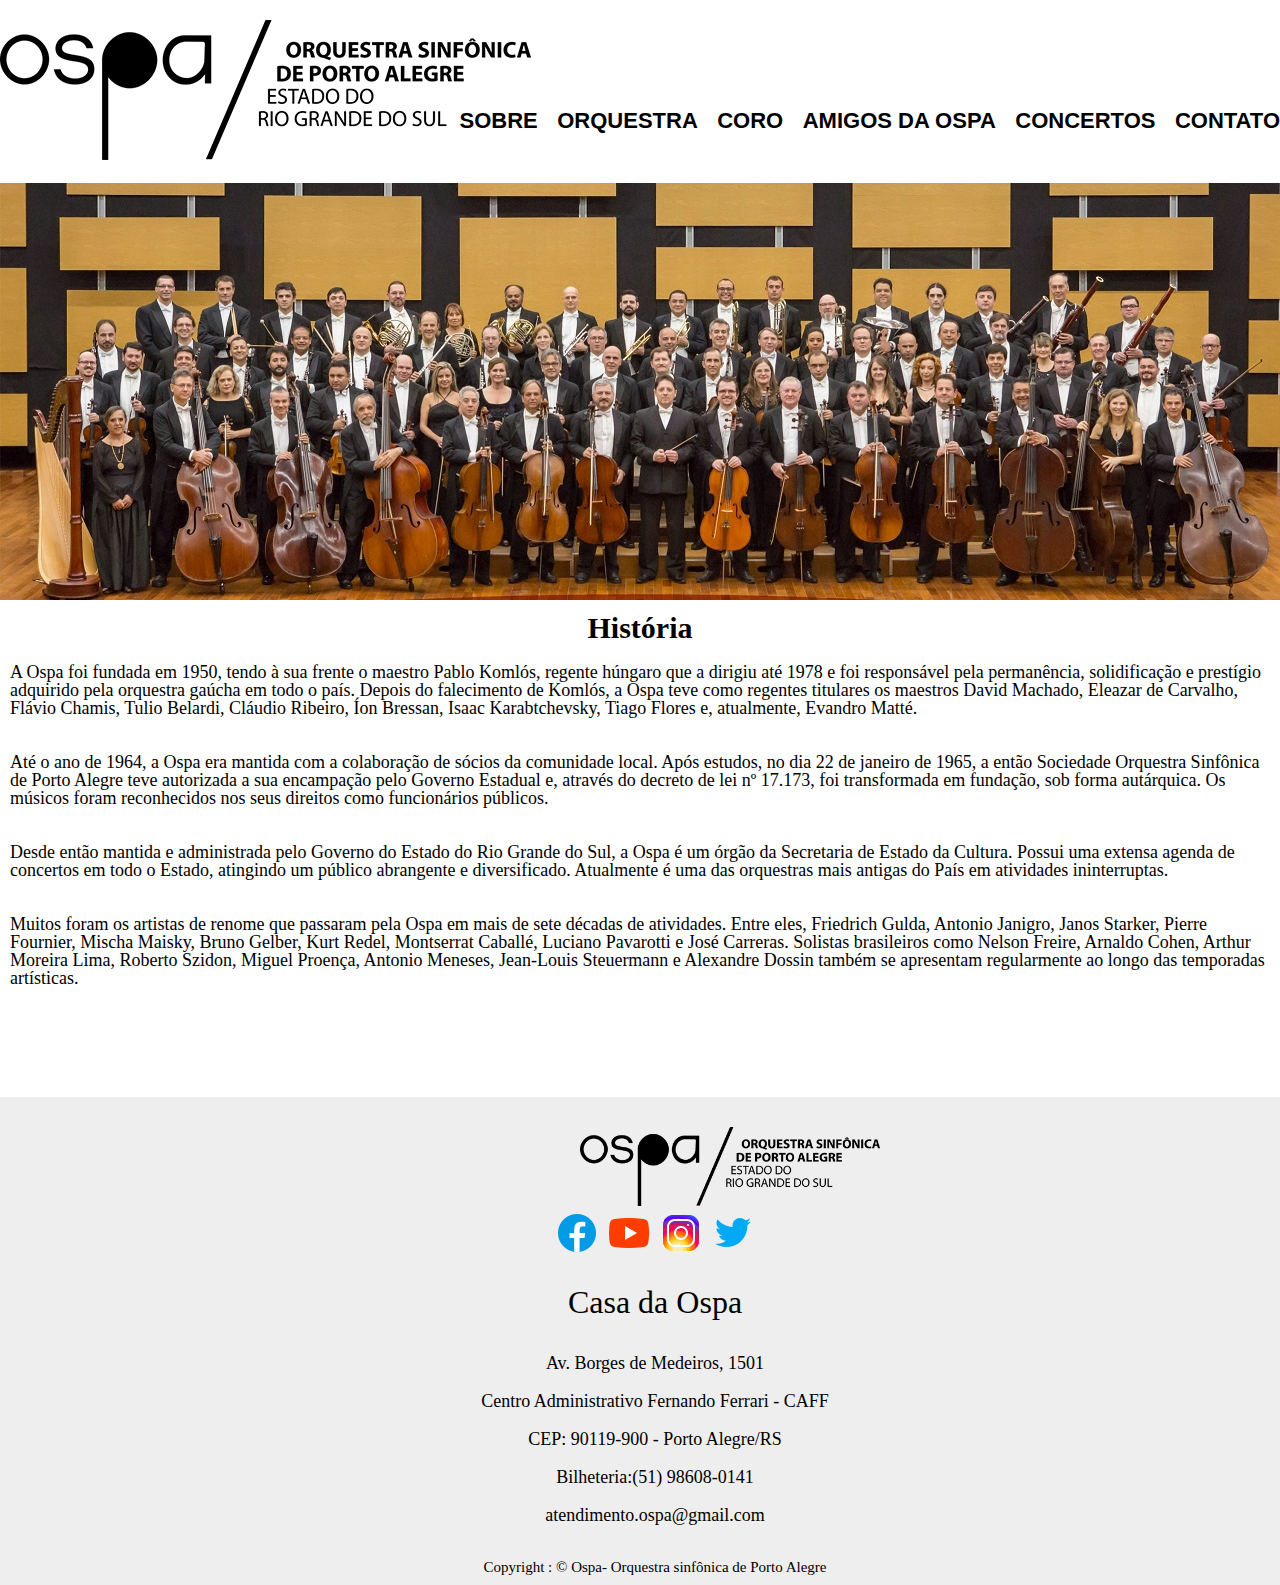
<file: Projeto Ospa/index.html>
<!DOCTYPE html>
<html lang="pt-br">
<head>
  <meta charset="UTF-8">
  <meta http-equiv="X-UA-Compatible" content="IE=edge">
  <meta name="viewport" content="width=device-width, initial-scale=1.0">
  <link rel="stylesheet" href="./reset.css">
  <link rel="stylesheet" href="./style.css">
  <title>Orquestra Sinfônica de Porto Alegre</title>
  <link rel="icon" href="./img/iconnotamusical.ico">  
</head>

<body>
  <header>    
    <img src="./img/ospa-logomarca-black-2020.png" alt="logo ospa" class="logopreto">
        <nav>
          <ul>
            <li><a href="./index.html">Sobre</a></li>
            <li><a href="./orquestra.html">Orquestra</a></li>
            <li><a href="./coro.html">Coro</a></li>
            <li><a href="./amigos.html">Amigos da Ospa</a></li>
            <li><a href="./concertos.html">Concertos</a></li>
            <li><a href="./contato.html">Contato</a></li>
          </ul>
       </nav> 
  </header>
    
  <main>
    <img src="./img/ospap.jpg" alt="ospafoto" class="banner">
    <h1>História</h1>
    <p>A Ospa foi fundada em 1950, tendo à sua frente o maestro Pablo Komlós, regente húngaro que a dirigiu até 1978 e foi responsável pela permanência, solidificação e prestígio adquirido pela orquestra gaúcha em todo o país. Depois do falecimento de Komlós, a Ospa teve como regentes titulares os maestros David Machado, Eleazar de Carvalho, Flávio Chamis, Tulio Belardi, Cláudio Ribeiro, Íon Bressan, Isaac Karabtchevsky, Tiago Flores e, atualmente, Evandro Matté.</p><br>
    <p>Até o ano de 1964, a Ospa era mantida com a colaboração de sócios da comunidade local. Após estudos, no dia 22 de janeiro de 1965, a então Sociedade Orquestra Sinfônica de Porto Alegre teve autorizada a sua encampação pelo Governo Estadual e, através do decreto de lei nº 17.173, foi transformada em fundação, sob forma autárquica. Os músicos foram reconhecidos nos seus direitos como funcionários públicos.</p><br>
    <p>Desde então mantida e administrada pelo Governo do Estado do Rio Grande do Sul, a Ospa é um órgão da Secretaria de Estado da Cultura. Possui uma extensa agenda de concertos em todo o Estado, atingindo um público abrangente e diversificado. Atualmente é uma das orquestras mais antigas do País em atividades ininterruptas.</p><br>
    <p>Muitos foram os artistas de renome que passaram pela Ospa em mais de sete décadas de atividades. Entre eles, Friedrich Gulda, Antonio Janigro, Janos Starker, Pierre Fournier, Mischa Maisky, Bruno Gelber, Kurt Redel, Montserrat Caballé, Luciano Pavarotti e José Carreras. Solistas brasileiros como Nelson Freire, Arnaldo Cohen, Arthur Moreira Lima, Roberto Szidon, Miguel Proença, Antonio Meneses, Jean-Louis Steuermann e Alexandre Dossin também se apresentam regularmente ao longo das temporadas artísticas.</p>
    </main>
  <footer>
    <div class="rodape">
     <img src="./img/ospa-logomarca-black-2020.png" alt="logofooter" class="logopretofooter">

  <div class="redes">
    <a href="https://www.facebook.com/ospabr"><img src="./img/icons8-facebook-num-círculo-48.png" alt="logoface" class="redessociais"></a>
    <a href="https://www.youtube.com/user/ospaRS"><img src="./img/icons8-reproduzir-youtube-48.png" alt="logoytb" class="redessociais"></a>
    <a href="https://www.instagram.com/ospabr"><img src="./img/icons8-instagram-48.png" alt="logoinsta" class="redessociais"></a>
    <a href="https://twitter.com/ospabr"><img src="./img/icons8-twitter-48.png" alt="logotwitter" class="redessociais"></a>
  </div><br>

    <p class ="casa">Casa da Ospa</p><br>
    <p class = "rua">Av. Borges de Medeiros, 1501</p>
    <p class = "centro">Centro Administrativo Fernando Ferrari - CAFF </p>
    <p class = "cep">CEP: 90119-900 - Porto Alegre/RS</p>
    <p class = "bilheteria">Bilheteria:(51) 98608-0141</p>
    <p class = "emailcontato">atendimento.ospa@gmail.com </p><br>
    <p class="copyright">Copyright : &copy; Ospa- Orquestra sinfônica de Porto Alegre</p> 
  </div>
  </footer>
</body>
</html>
</file>
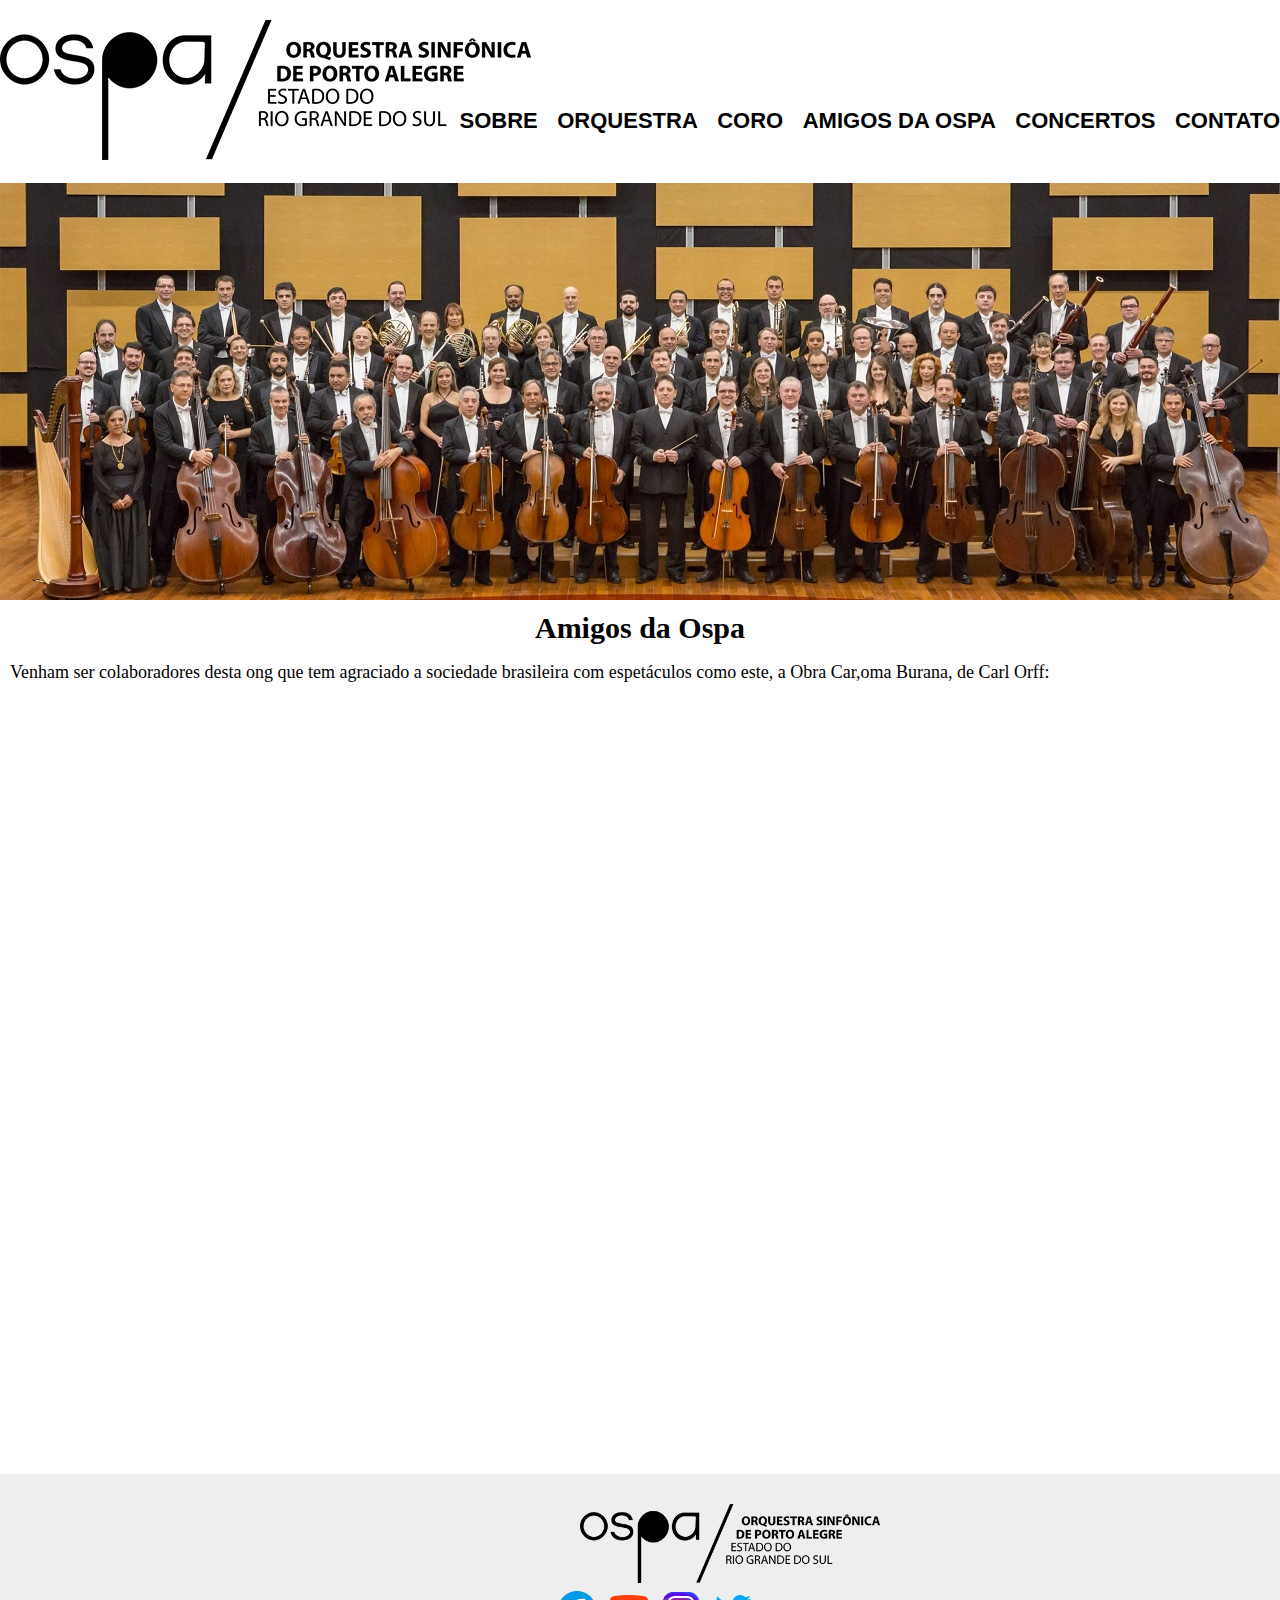
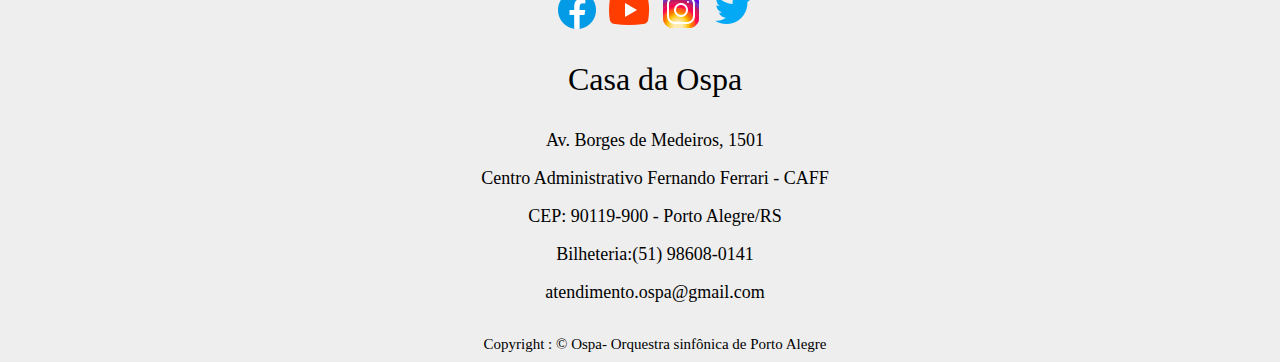
<file: Projeto Ospa/amigos.html>
<!DOCTYPE html>
<html lang="pt-br">
<head>
  <meta charset="UTF-8">
  <meta http-equiv="X-UA-Compatible" content="IE=edge">
  <meta name="viewport" content="width=device-width, initial-scale=1.0">
  <link rel="stylesheet" href="./reset.css">
  <link rel="stylesheet" href="./style.css">
  <title>Amigos</title>
  <link rel="icon" href="./img/iconnotamusical.ico"> 
  
</head>
<body>
  <header>    
    <img src="./img/ospa-logomarca-black-2020.png" alt="logo ospa" class="logopreto">
        <nav>
          <ul>
            <li><a href="./index.html">Sobre</a></li>
            <li><a href="./orquestra.html">Orquestra</a></li>
            <li><a href="./coro.html">Coro</a></li>
            <li><a href="./amigos.html">Amigos da Ospa</a></li>
            <li><a href="./concertos.html">Concertos</a></li>
            <li><a href="./contato.html">Contato</a></li>
          </ul>
       </nav> 
  </header>
    
  <main>
    <img src="./img/ospap.jpg" alt="ospafoto" class="banner">

    <!--tentei por o vídeo que fala dos amigos da ospa mas está protegido, então peguei um vídeo qualquer deles no youtube, apenas para ilustrar o conhecimento iframe-->

 <h1>Amigos da Ospa</h1>
    <p>Venham ser colaboradores desta ong que tem agraciado a sociedade brasileira com espetáculos como este, a Obra Car,oma Burana, de Carl Orff: </p>
    <div class="video">
      <iframe width="100%" height="600px" src="https://www.youtube.com/embed/q9x8oOzS4GU" title="YouTube video player" frameborder="0" allow="accelerometer; autoplay; clipboard-write; encrypted-media; gyroscope; picture-in-picture" allowfullscreen></iframe>
      </div>  
   
  </main>  
    
  <footer>
    <div class="rodape">
      <img src="./img/ospa-logomarca-black-2020.png" alt="logofooter" class="logopretofooter">

     <div class="redes">
      <a href="https://www.facebook.com/ospabr"><img src="./img/icons8-facebook-num-círculo-48.png" alt="logoface" class="redessociais"></a>
      <a href="https://www.youtube.com/user/ospaRS"><img src="./img/icons8-reproduzir-youtube-48.png" alt="logoytb" class="redessociais"></a>
      <a href="https://www.instagram.com/ospabr"><img src="./img/icons8-instagram-48.png" alt="logoinsta" class="redessociais"></a>
      <a href="https://twitter.com/ospabr"><img src="./img/icons8-twitter-48.png" alt="logotwitter" class="redessociais"></a>
    </div><br>

    <p class ="casa">Casa da Ospa</p><br>
    <p class = "rua">Av. Borges de Medeiros, 1501</p>
    <p class = "centro">Centro Administrativo Fernando Ferrari - CAFF </p>
    <p class = "cep">CEP: 90119-900 - Porto Alegre/RS</p>
    <p class = "bilheteria">Bilheteria:(51) 98608-0141</p>
    <p class = "emailcontato">atendimento.ospa@gmail.com </p><br>
    <p class="copyright">Copyright : &copy; Ospa- Orquestra sinfônica de Porto Alegre</p> 
  </div>
  </footer>
</body>
</html>
</file>
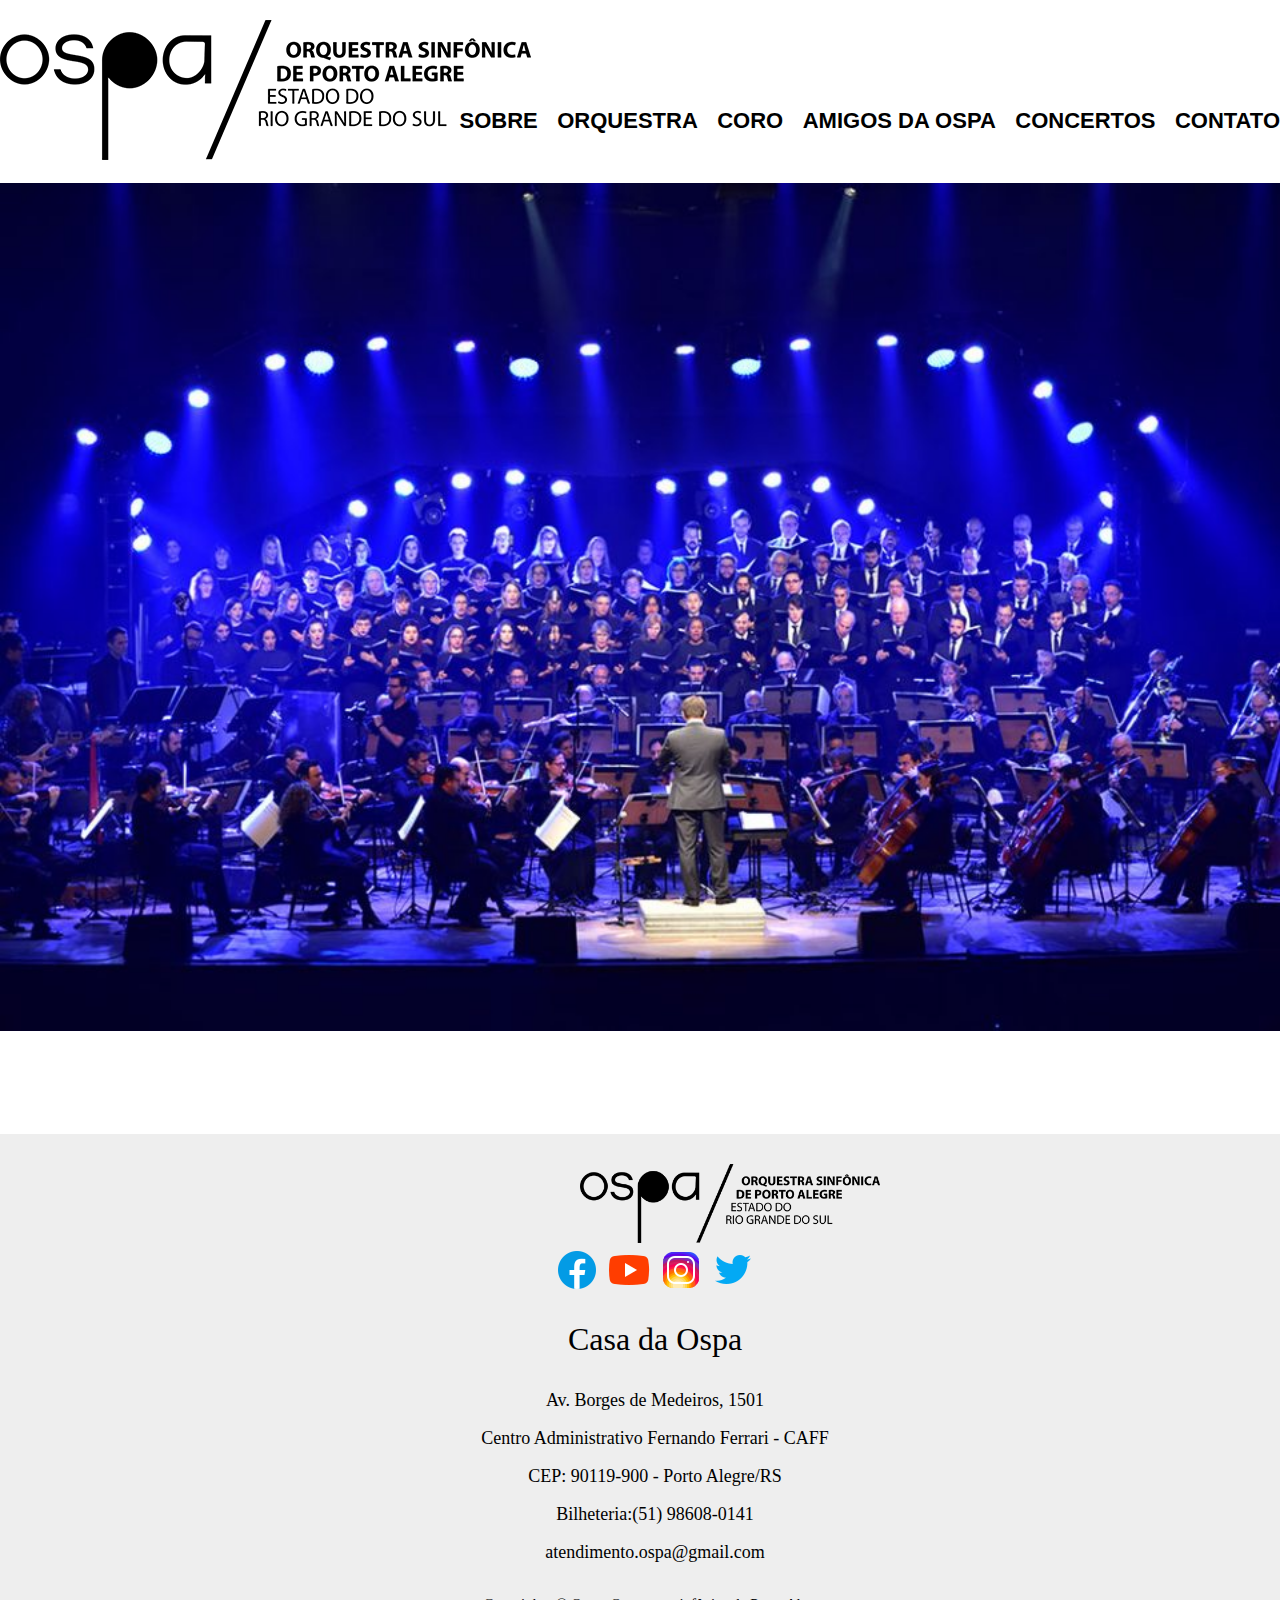
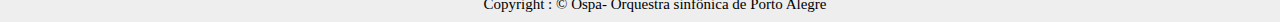
<file: Projeto Ospa/concertos.html>
<!DOCTYPE html>
<html lang="pt-br">
<head>
  <meta charset="UTF-8">
  <meta http-equiv="X-UA-Compatible" content="IE=edge">
  <meta name="viewport" content="width=device-width, initial-scale=1.0">
  <link rel="stylesheet" href="./reset.css">
  <link rel="stylesheet" href="./style.css">
  <title>Concertos</title>
  <link rel="icon" href="img/iconnotamusical.ico"> 
</head>
<body>
  <header>    
    <img src="./img/ospa-logomarca-black-2020.png" alt="logo ospa" class="logopreto">
        <nav>
          <ul>
            <li><a href="./index.html">Sobre</a></li>
            <li><a href="./orquestra.html">Orquestra</a></li>
            <li><a href="./coro.html">Coro</a></li>
            <li><a href="./amigos.html">Amigos da Ospa</a></li>
            <li><a href="./concertos.html">Concertos</a></li>
            <li><a href="./contato.html">Contato</a></li>
          </ul>
       </nav> 
  </header>
    
  <main>
    <img src="./img/ospacarmina.jpg" alt="ospafoto" class="banner">
    
    </main>
    <footer>
      <div class="rodape">
        <img src="./img/ospa-logomarca-black-2020.png" alt="logofooter" class="logopretofooter">
       <div class="redes">
        <a href="https://www.facebook.com/ospabr"><img src="./img/icons8-facebook-num-círculo-48.png" alt="logoface" class="redessociais"></a>
        <a href="https://www.youtube.com/user/ospaRS"><img src="./img/icons8-reproduzir-youtube-48.png" alt="logoytb" class="redessociais"></a>
        <a href="https://www.instagram.com/ospabr"><img src="./img/icons8-instagram-48.png" alt="logoinsta" class="redessociais"></a>
        <a href="https://twitter.com/ospabr"><img src="./img/icons8-twitter-48.png" alt="logotwitter" class="redessociais"></a>
      </div><br>

    <p class ="casa">Casa da Ospa</p><br>
    <p class = "rua">Av. Borges de Medeiros, 1501</p>
    <p class = "centro">Centro Administrativo Fernando Ferrari - CAFF </p>
    <p class = "cep">CEP: 90119-900 - Porto Alegre/RS</p>
    <p class = "bilheteria">Bilheteria:(51) 98608-0141</p>
    <p class = "emailcontato">atendimento.ospa@gmail.com </p><br>
    <p class="copyright">Copyright : &copy; Ospa- Orquestra sinfônica de Porto Alegre</p> 
  </div>
  </footer>
</body>
</html>
</file>
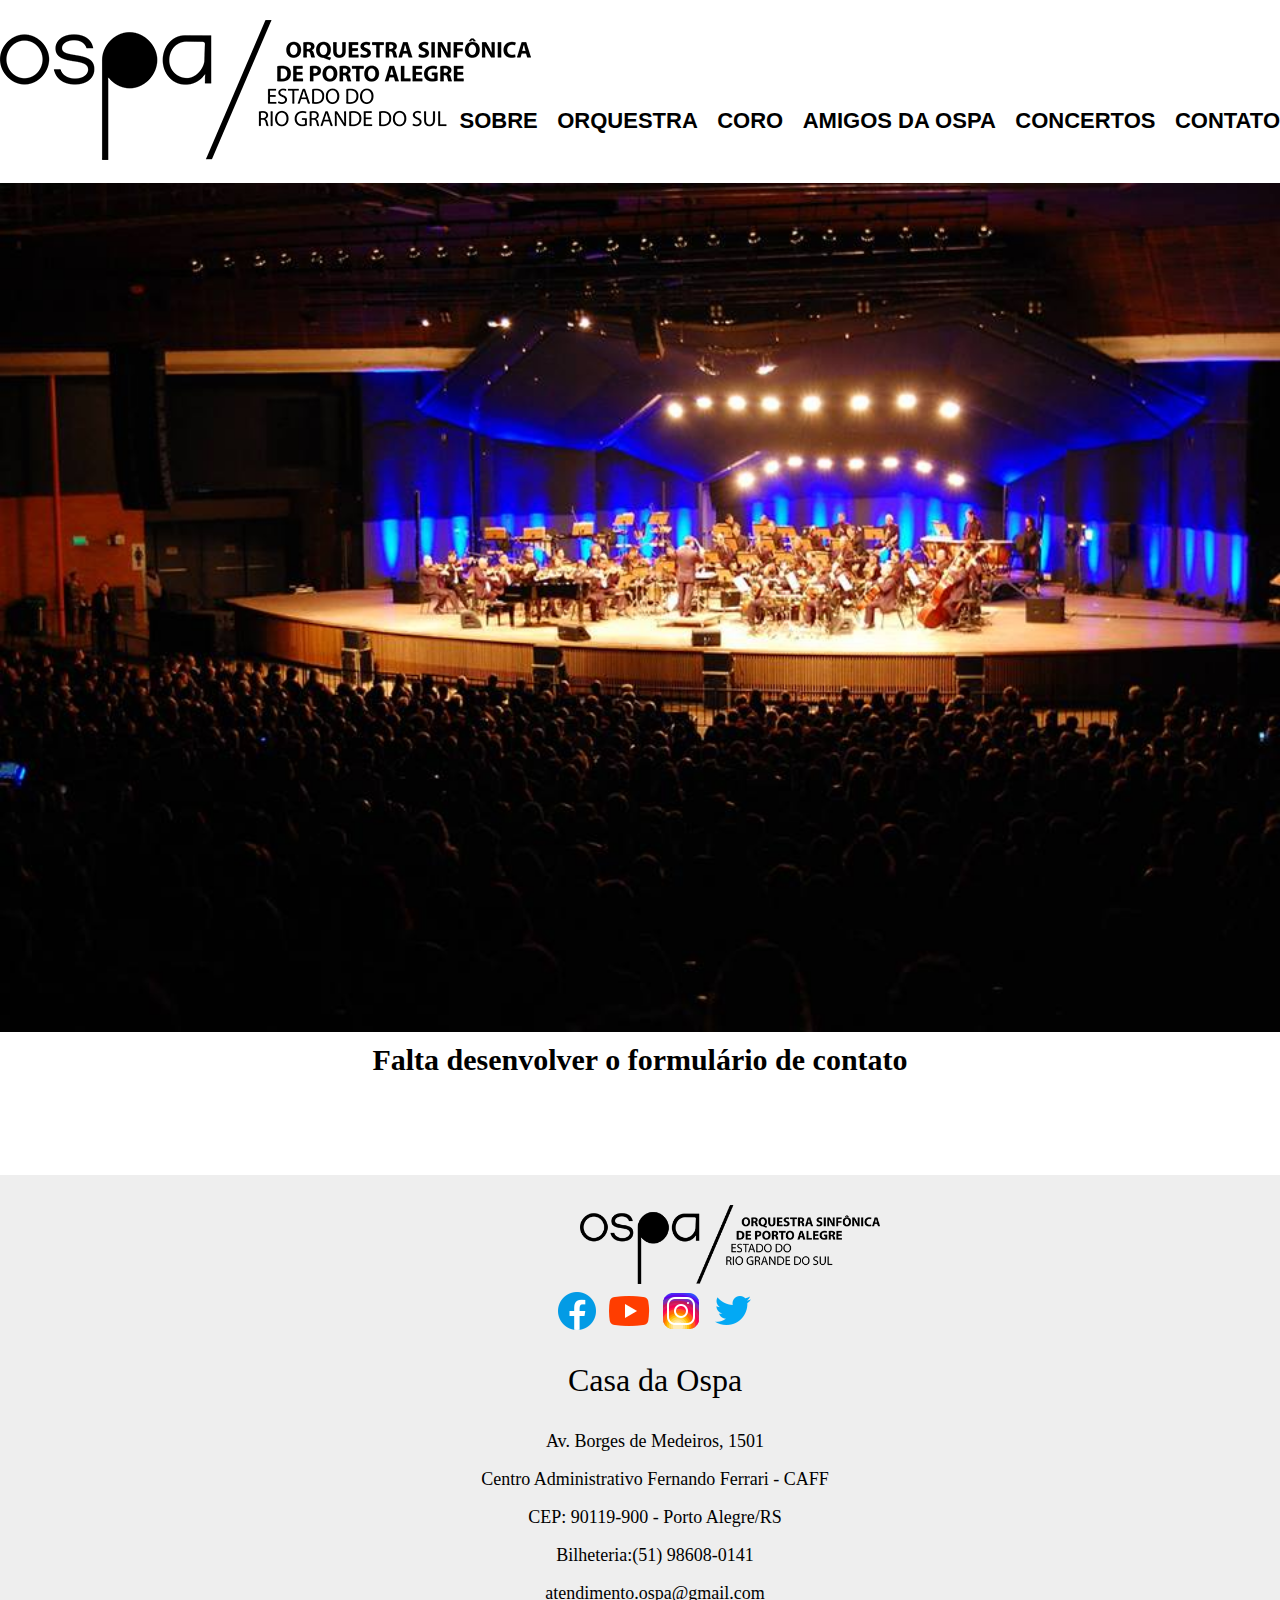
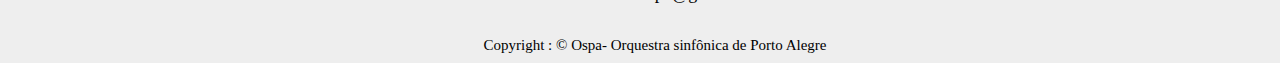
<file: Projeto Ospa/contato.html>
<!DOCTYPE html>
<html lang="pt-br">
<head>
  <meta charset="UTF-8">
  <meta http-equiv="X-UA-Compatible" content="IE=edge">
  <meta name="viewport" content="width=device-width, initial-scale=1.0">
  <link rel="stylesheet" href="./reset.css">
  <link rel="stylesheet" href="./style.css">
  <title>Orquestra Sinfônica de Porto Alegre</title>
  <link rel="icon" href="img/iconnotamusical.ico"> 
</head>

<body>
  <header>    
    <img src="./img/ospa-logomarca-black-2020.png" alt="logo ospa" class="logopreto">
        <nav>
          <ul>
            <li><a href="./index.html">Sobre</a></li>
            <li><a href="./orquestra.html">Orquestra</a></li>
            <li><a href="./coro.html">Coro</a></li>
            <li><a href="./amigos.html">Amigos da Ospa</a></li>
            <li><a href="./concertos.html">Concertos</a></li>
            <li><a href="./contato.html">Contato</a></li>
          </ul>
       </nav> 
  </header>
    
  <main>
    <img src="./img/contato.jpg" alt="ospafoto" class="banner">
    <h1>Falta desenvolver o formulário de contato</h1>
    
    <footer>
      <div class="rodape">
        <img src="./img/ospa-logomarca-black-2020.png" alt="logofooter" class="logopretofooter">

       <div class="redes">
        <a href="https://www.facebook.com/ospabr"><img src="./img/icons8-facebook-num-círculo-48.png" alt="logoface" class="redessociais"></a>
        <a href="https://www.youtube.com/user/ospaRS"><img src="./img/icons8-reproduzir-youtube-48.png" alt="logoytb" class="redessociais"></a>
        <a href="https://www.instagram.com/ospabr"><img src="./img/icons8-instagram-48.png" alt="logoinsta" class="redessociais"></a>
        <a href="https://twitter.com/ospabr"><img src="./img/icons8-twitter-48.png" alt="logotwitter" class="redessociais"></a>
      </div><br>

    <p class ="casa">Casa da Ospa</p><br>
    <p class = "rua">Av. Borges de Medeiros, 1501</p>
    <p class = "centro">Centro Administrativo Fernando Ferrari - CAFF </p>
    <p class = "cep">CEP: 90119-900 - Porto Alegre/RS</p>
    <p class = "bilheteria">Bilheteria:(51) 98608-0141</p>
    <p class = "emailcontato">atendimento.ospa@gmail.com </p><br>
    <p class="copyright">Copyright : &copy; Ospa- Orquestra sinfônica de Porto Alegre</p> 
  </div>
  </footer>
</html>
</file>
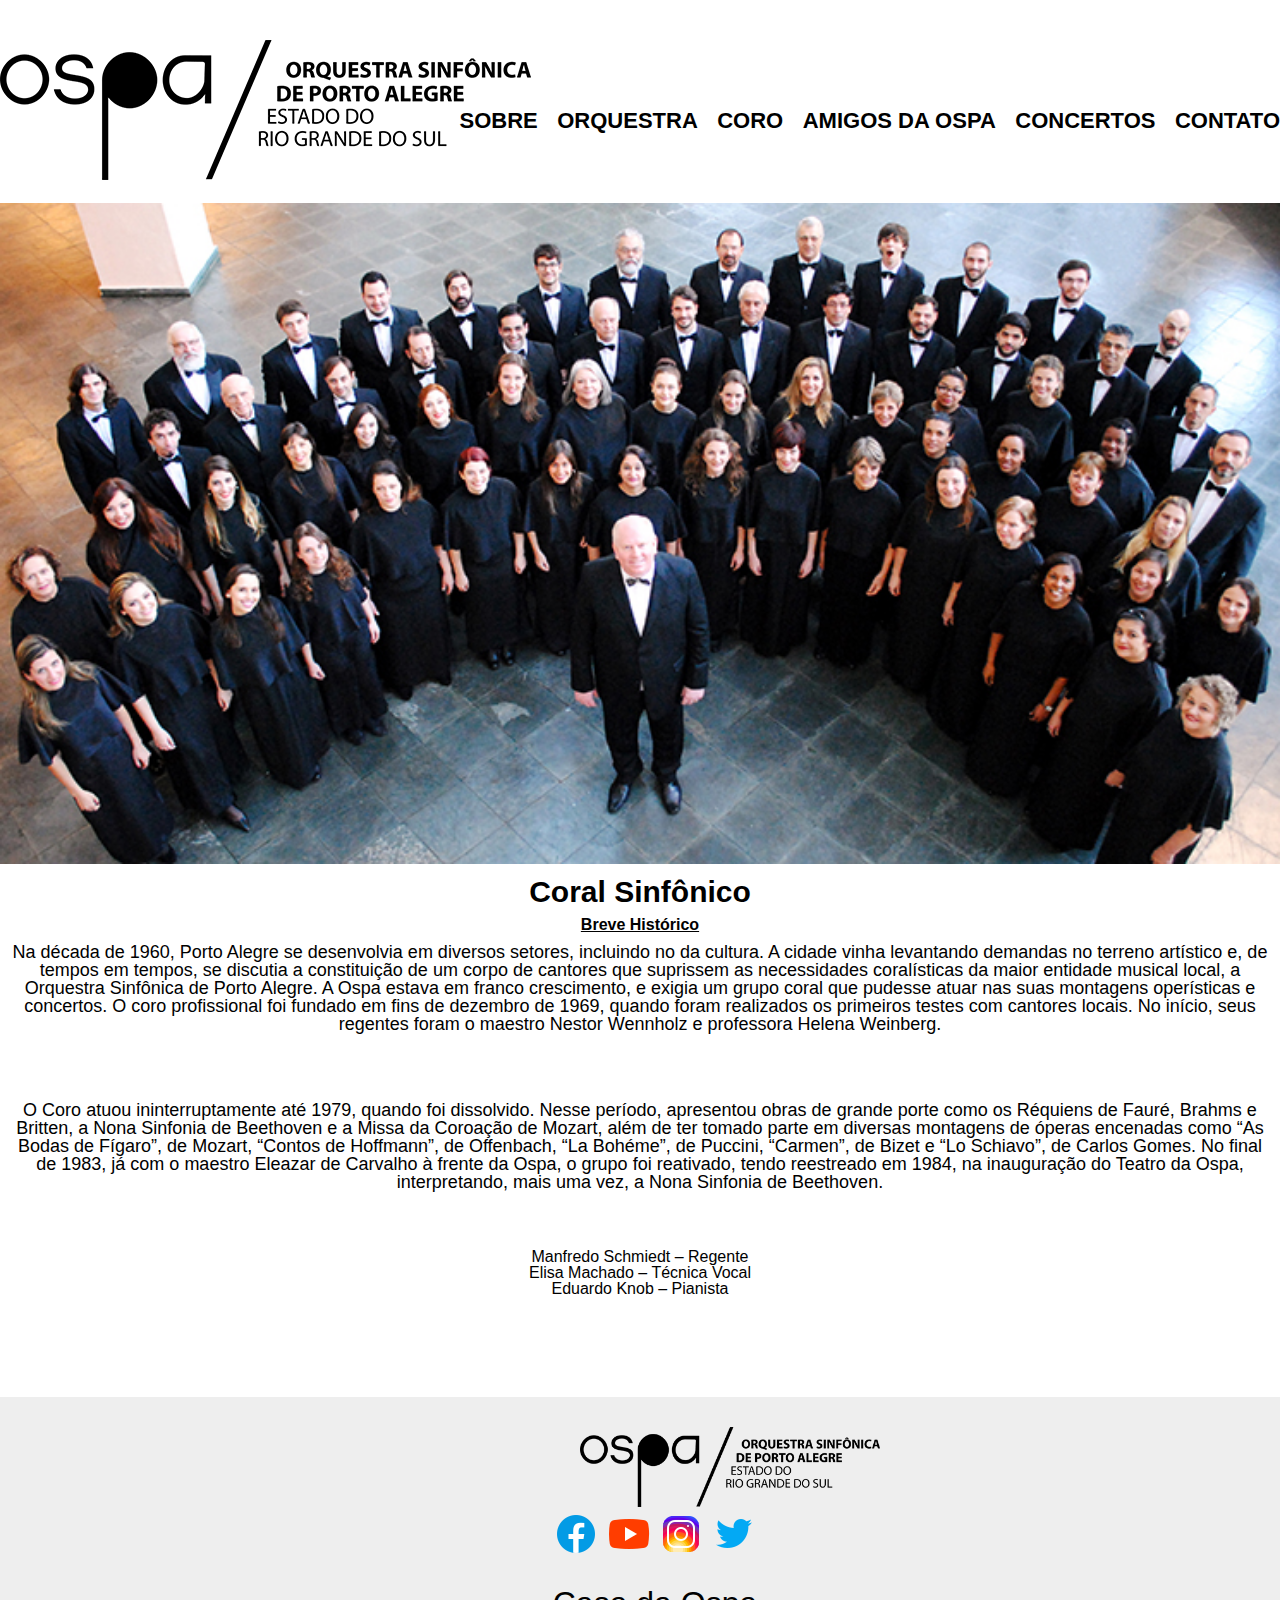
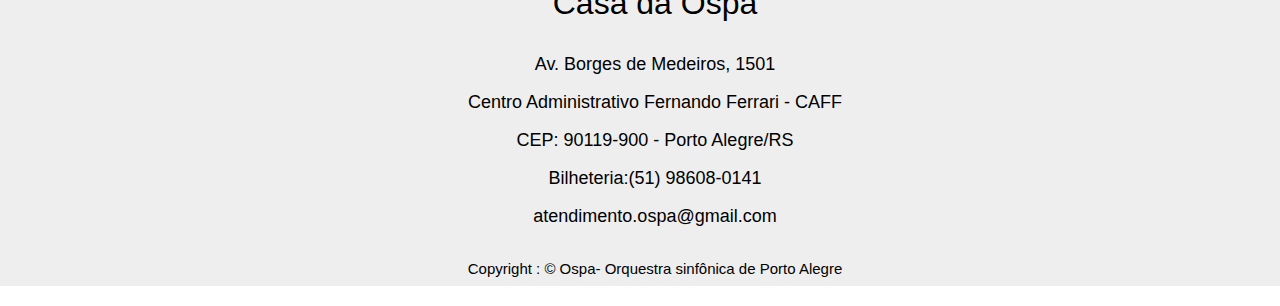
<file: Projeto Ospa/coro.html>
<!DOCTYPE html>
<html lang="pt-br">
<head>
  <meta charset="UTF-8">
  <meta http-equiv="X-UA-Compatible" content="IE=edge">
  <meta name="viewport" content="width=device-width, initial-scale=1.0">
  <link rel="stylesheet" href="./reset.css">
  <link rel="stylesheet" href="./style.css">
  <link rel="icon" href="img/iconnotamusical.ico"> 
  <title>Coro</title>
</head>
<body>
  <header>    
    <header>    
      <img src="./img/ospa-logomarca-black-2020.png" alt="logo ospa" class="logopreto">
          <nav>
            <ul>
              <li><a href="./index.html">Sobre</a></li>
              <li><a href="./orquestra.html">Orquestra</a></li>
              <li><a href="./coro.html">Coro</a></li>
              <li><a href="./amigos.html">Amigos da Ospa</a></li>
              <li><a href="./concertos.html">Concertos</a></li>
              <li><a href="./contato.html">Contato</a></li>
            </ul>
         </nav> 
    </header>
    
  <main>
    <main>
      <img src="./img/coro.jpg" alt="ospafoto" class="banner">
    <div class="regcoral">
      <h1>Coral Sinfônico</h1>
       <h2>Breve Histórico</h2>
          <p>Na década de 1960, Porto Alegre se desenvolvia em diversos setores, incluindo no da cultura. A cidade vinha levantando demandas no terreno artístico e, de tempos em tempos, se discutia a constituição de um corpo de cantores que suprissem as necessidades coralísticas da maior entidade musical local, a Orquestra Sinfônica de Porto Alegre. A Ospa estava em franco crescimento, e exigia um grupo coral que pudesse atuar nas suas montagens operísticas e concertos. O coro profissional foi fundado em fins de dezembro de 1969, quando foram realizados os primeiros testes com cantores locais. No início, seus regentes foram o maestro Nestor Wennholz e professora Helena Weinberg.</p><br><br><br>
          <p>O Coro atuou ininterruptamente até 1979, quando foi dissolvido. Nesse período, apresentou obras de grande porte como os Réquiens de Fauré, Brahms e Britten, a Nona Sinfonia de Beethoven e a Missa da Coroação de Mozart, além de ter tomado parte em diversas montagens de óperas encenadas como “As Bodas de Fígaro”, de Mozart, “Contos de Hoffmann”, de Offenbach, “La Bohéme”, de Puccini, “Carmen”, de Bizet e “Lo Schiavo”, de Carlos Gomes. No final de 1983, já com o maestro Eleazar de Carvalho à frente da Ospa, o grupo foi reativado, tendo reestreado em 1984, na inauguração do Teatro da Ospa, interpretando, mais uma vez, a Nona Sinfonia de Beethoven.</p><br><br><br>

          <ul>
            <li>Manfredo Schmiedt – Regente</li>
            <li>Elisa Machado – Técnica Vocal</li>
            <li>Eduardo Knob – Pianista</li>                     
         </ul>    
    </div>
    
    </main>
    <footer>
      <div class="rodape">
        <img src="./img/ospa-logomarca-black-2020.png" alt="logofooter" class="logopretofooter">

       <div class="redes">
        <a href="https://www.facebook.com/ospabr"><img src="./img/icons8-facebook-num-círculo-48.png" alt="logoface" class="redessociais"></a>
        <a href="https://www.youtube.com/user/ospaRS"><img src="./img/icons8-reproduzir-youtube-48.png" alt="logoytb" class="redessociais"></a>
        <a href="https://www.instagram.com/ospabr"><img src="./img/icons8-instagram-48.png" alt="logoinsta" class="redessociais"></a>
        <a href="https://twitter.com/ospabr"><img src="./img/icons8-twitter-48.png" alt="logotwitter" class="redessociais"></a>
      </div><br>

    <p class ="casa">Casa da Ospa</p><br>
    <p class = "rua">Av. Borges de Medeiros, 1501</p>
    <p class = "centro">Centro Administrativo Fernando Ferrari - CAFF </p>
    <p class = "cep">CEP: 90119-900 - Porto Alegre/RS</p>
    <p class = "bilheteria">Bilheteria:(51) 98608-0141</p>
    <p class = "emailcontato">atendimento.ospa@gmail.com </p><br>
    <p class="copyright">Copyright : &copy; Ospa- Orquestra sinfônica de Porto Alegre</p> 
  </div>
  </footer>
</body>
</html>
</file>
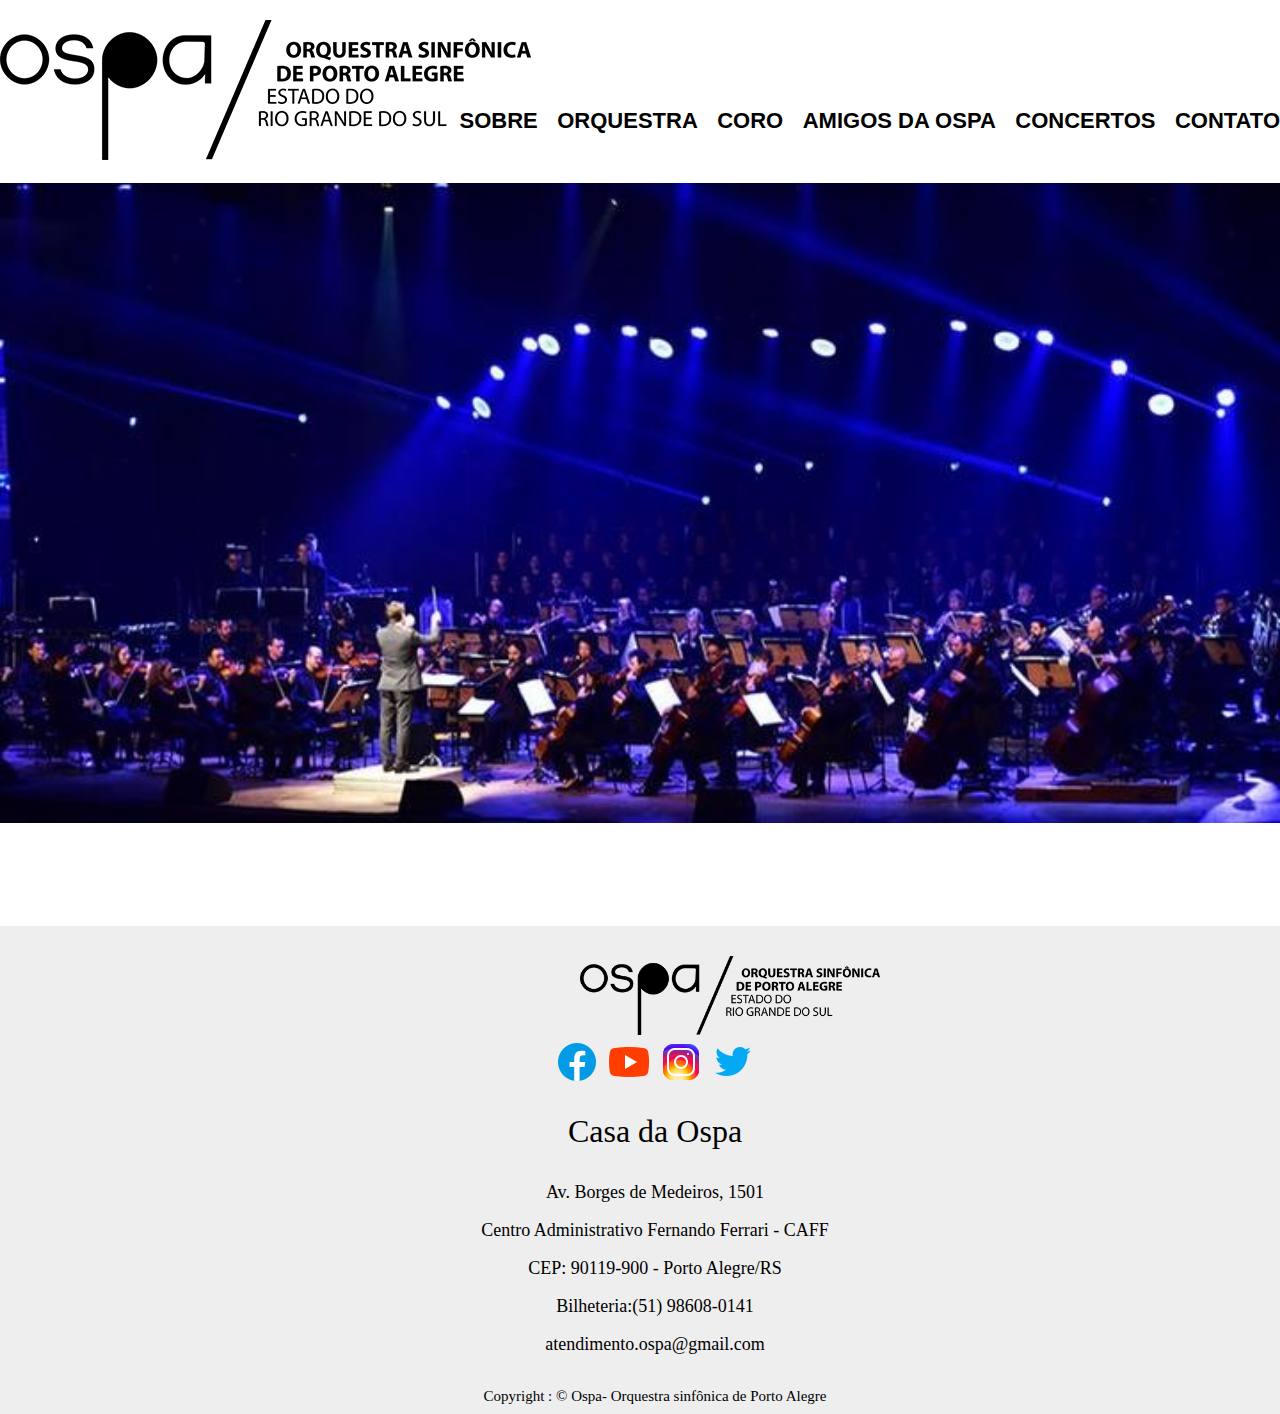
<file: Projeto Ospa/orquestra.html>
<!DOCTYPE html>
<html lang="pt-br">
<head>
  <meta charset="UTF-8">
  <meta http-equiv="X-UA-Compatible" content="IE=edge">
  <meta name="viewport" content="width=device-width, initial-scale=1.0">
  <link rel="stylesheet" href="./reset.css">
  <link rel="stylesheet" href="./style.css">
  <title>Orquestra</title>
  <link rel="icon" href="./img/iconnotamusical.ico">  

<body>
  <header>    
    <img src="./img/ospa-logomarca-black-2020.png" alt="logo ospa" class="logopreto">
        <nav>
          <ul>
            <li><a href="./index.html">Sobre</a></li>
            <li><a href="./orquestra.html">Orquestra</a></li>
            <li><a href="./coro.html">Coro</a></li>
            <li><a href="./amigos.html">Amigos da Ospa</a></li>
            <li><a href="./concertos.html">Concertos</a></li>
            <li><a href="./contato.html">Contato</a></li>
          </ul>
       </nav> 
  </header>
    
  <main>
    <img src="./img/ospapink.jpg" alt="ospafoto" class="banner">
    
    
    </main>
    <footer>
      <div class="rodape">
        <img src="./img/ospa-logomarca-black-2020.png" alt="logofooter" class="logopretofooter">

       <div class="redes">
        <a href="https://www.facebook.com/ospabr"><img src="./img/icons8-facebook-num-círculo-48.png" alt="logoface" class="redessociais"></a>
        <a href="https://www.youtube.com/user/ospaRS"><img src="./img/icons8-reproduzir-youtube-48.png" alt="logoytb" class="redessociais"></a>
        <a href="https://www.instagram.com/ospabr"><img src="./img/icons8-instagram-48.png" alt="logoinsta" class="redessociais"></a>
        <a href="https://twitter.com/ospabr"><img src="./img/icons8-twitter-48.png" alt="logotwitter" class="redessociais"></a>
      </div><br>

    <p class ="casa">Casa da Ospa</p><br>
    <p class = "rua">Av. Borges de Medeiros, 1501</p>
    <p class = "centro">Centro Administrativo Fernando Ferrari - CAFF </p>
    <p class = "cep">CEP: 90119-900 - Porto Alegre/RS</p>
    <p class = "bilheteria">Bilheteria:(51) 98608-0141</p>
    <p class = "emailcontato">atendimento.ospa@gmail.com </p><br>
    <p class="copyright">Copyright : &copy; Ospa- Orquestra sinfônica de Porto Alegre</p> 
  </div>
  </footer>
</body>
</html>
</file>
<file: Projeto Ospa/style.css>
header {
  font-family:'Gill Sans', 'Gill Sans MT', Calibri, 'Trebuchet MS', sans-serif;
  background-color: #ffffff ;
  padding: 20px 0;  
}


main{
  background: #ffffff;
}

.logopreto {
  align-content: flex-start;
  border-radius: 5px;
  border-color: black;  

}
nav {
	position: absolute;
	top: 110px;
	right: 0;
}

nav li {
	display: inline;
	margin: 10px 0 0 15px;
}

nav a {
	text-transform: uppercase;
	color: #000000;
	font-weight: bold;
	font-size: 22px;
	text-decoration: none;
}

nav a:hover {
	color: #537e6c ;
	text-decoration: underline;
}
.banner {
  width: 100%;
  height: 50%;
}

h1 {
text-align: center;
font-size: 30px;
font-weight: bold;
margin: 10px 0 10px 0;
}
h2 {
  font-weight: bolder;
  text-align: center;
  text-decoration: underline;
}

p{
font-size: 18px;
padding: 10px;

}
 
footer {
  background-color: #eeeeee;
  color: #000000;
  margin-top: 100px;
}
.rodape{
background-color:#eeeeee; 
height: auto;

}
.logopretofooter {
  width: 300px;
  padding-top: 30px; 
  padding-left: 580px;  
}

.redes {
  margin-left: 30px;
  text-align: center;
}

.casa {
  font-size: 2.0em;
  margin-left: 30px;
  text-align: center;
}
.rua {
  font-size: 18px;
  margin-left: 30px;
  text-align: center;
}
.centro {
  font-size: 18px;
  margin-left: 30px;
  text-align: center;
}
.cep {
  font-size: 18px;
  margin-left: 30px;
  text-align: center;
}

.bilheteria {
  font-size: 18px;
  margin-left: 30px;
  text-align: center;
}
.emailcontato{
  font-size: 18px;
  margin-left: 30px;
  text-align: center;
}
.copyright {
  font-size: 15px;
  margin-left: 30px;
  text-align: center;
}
.regcoral {
  text-align: center;
}
.video {
  padding: 40px;
}

@media screen and (max-width: 480px){
	.box,.banner,.logopreto, main, footer, .logopretofooter,.video{
		width: auto;
	}
	
}
</file>
